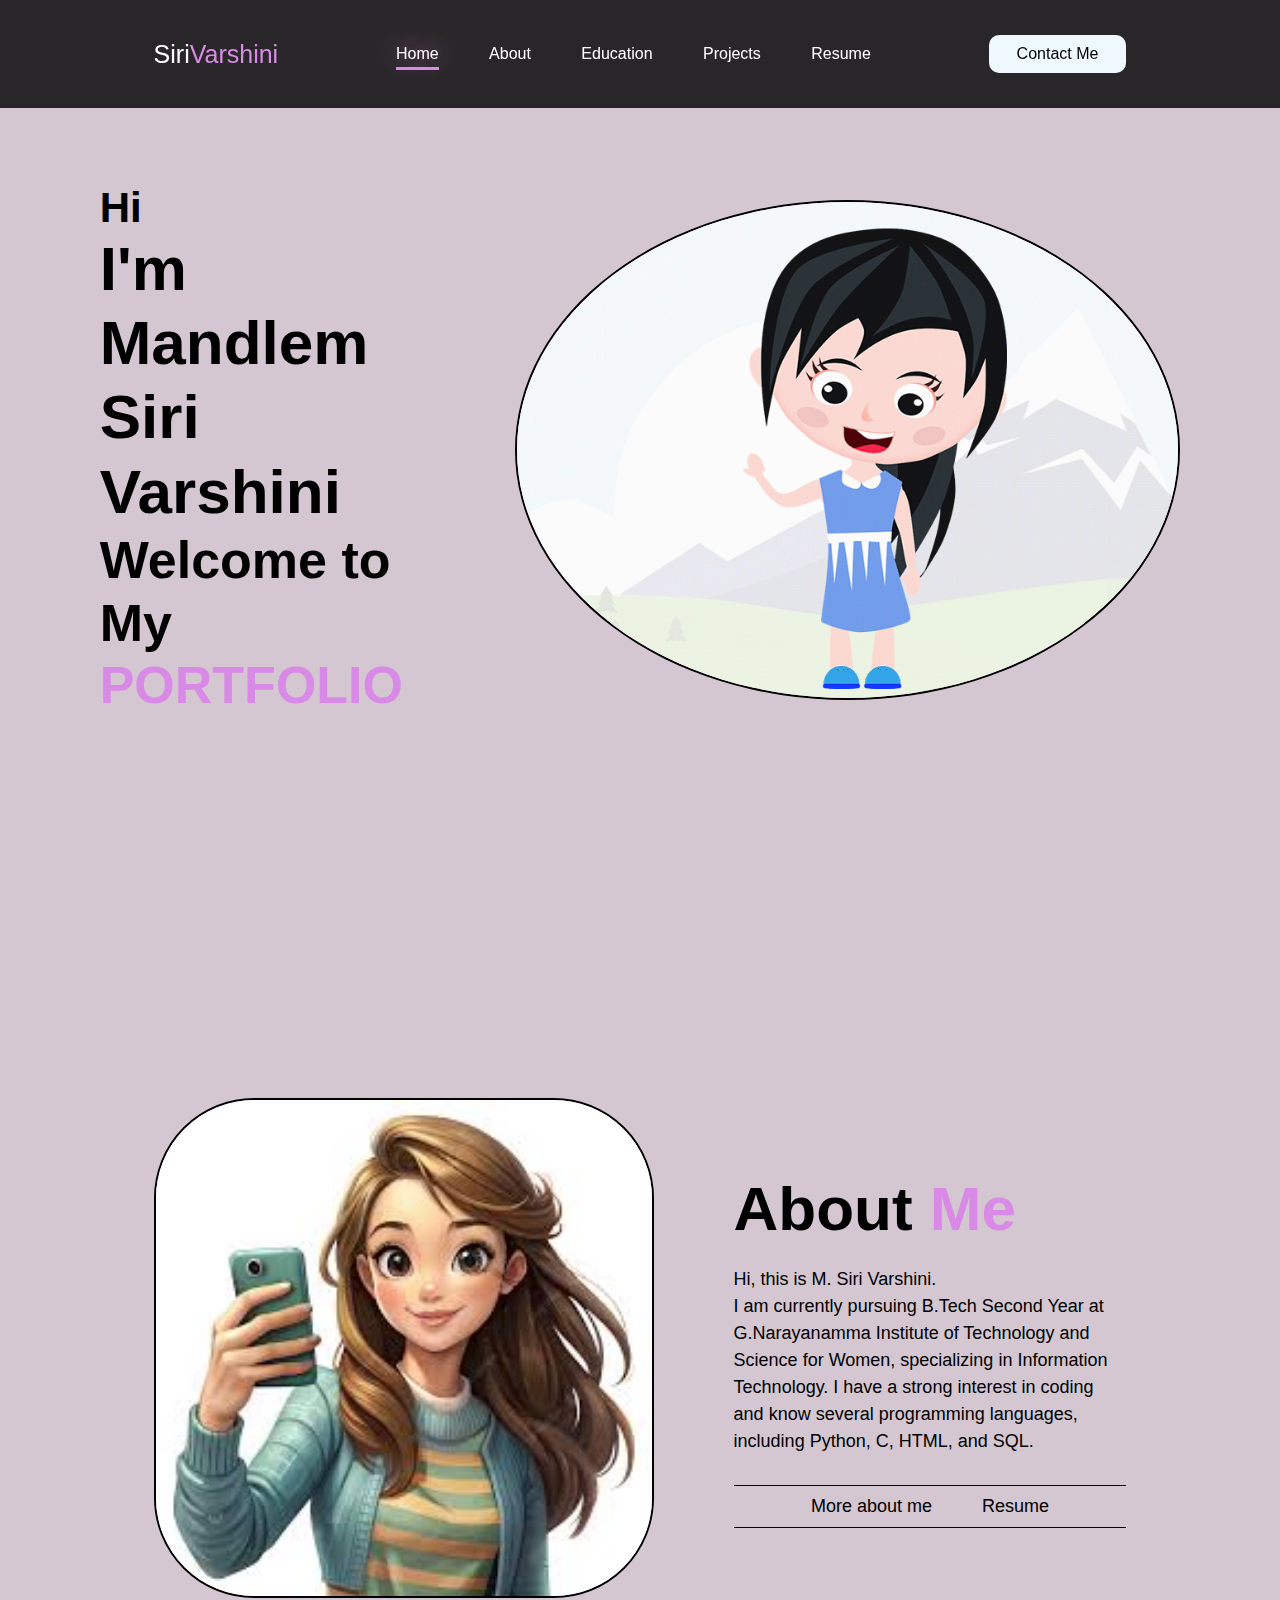
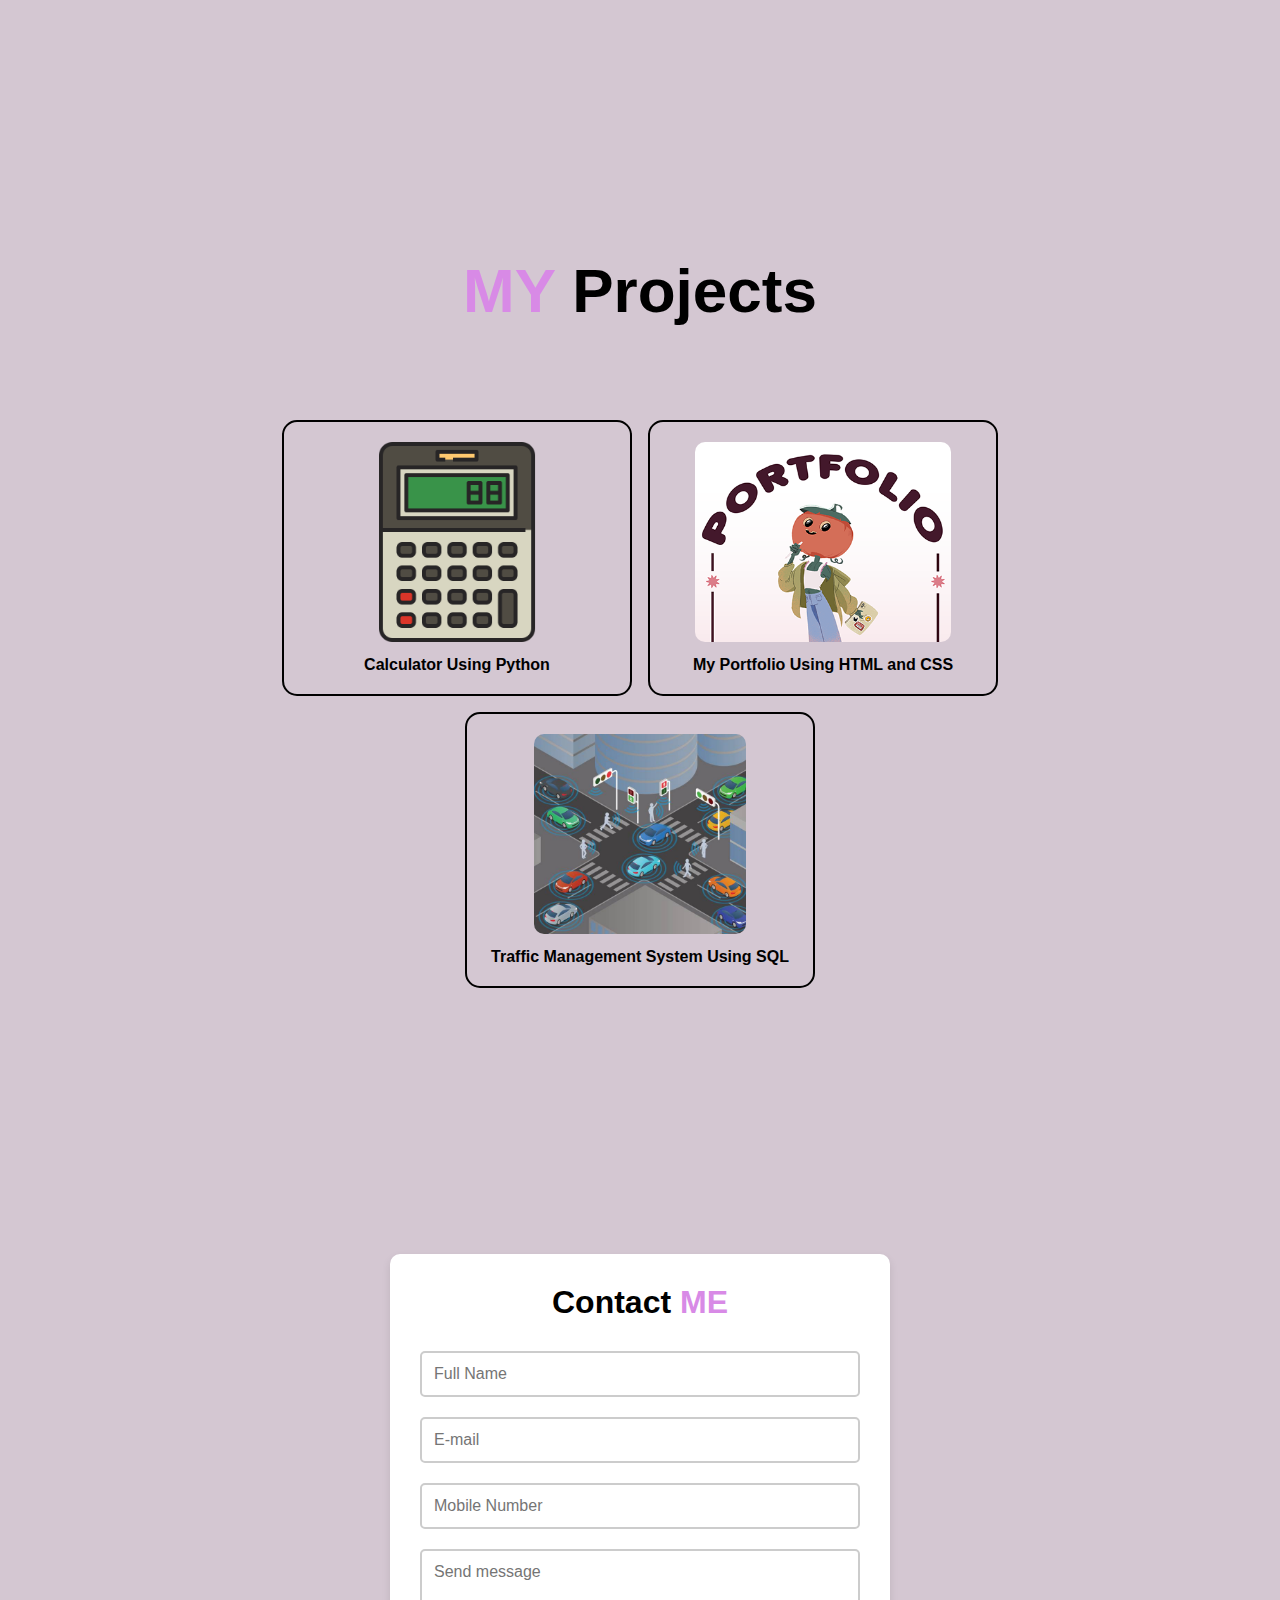
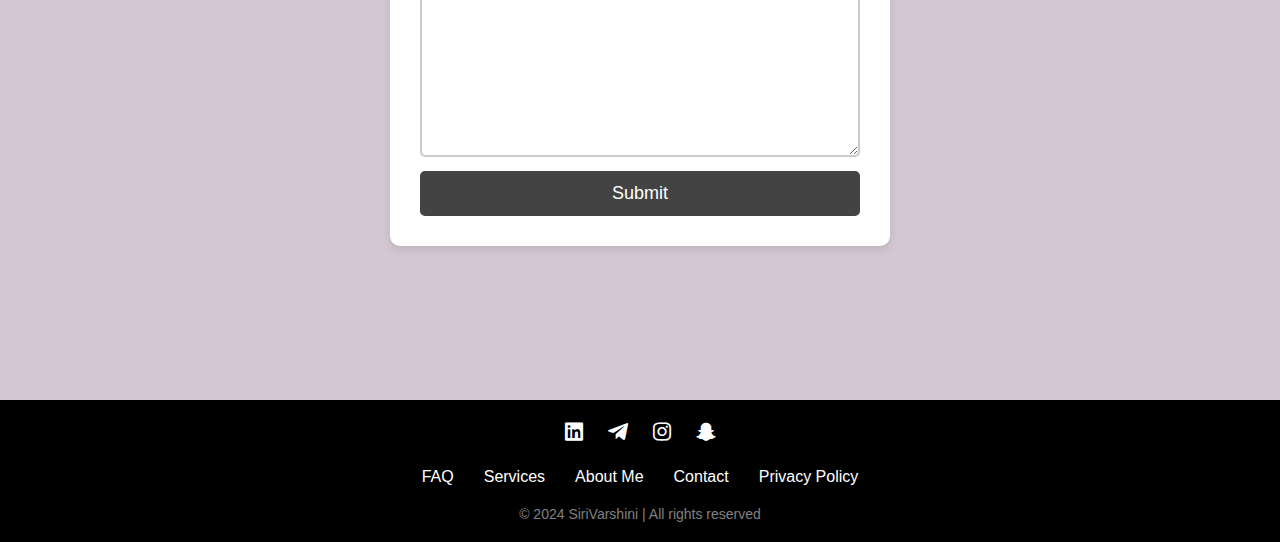
<file: index.html>
<!DOCTYPE html>
<html lang="en">
<head>
    <meta charset="UTF-8">
    <meta name="viewport" content="width=device-width, initial-scale=1.0">
    <title>My Portfolio</title>
    <link rel="stylesheet" href="style.css">
    <link href="https://cdn.jsdelivr.net/npm/boxicons@2.1.4/css/boxicons.min.css" rel="stylesheet">
</head>
<body>

    <header class="header">
        <a href="#" class="logo">Siri<span>Varshini</span></a>
        <nav class="navbar">
            <a href="#home" class="active">Home</a>
            <a href="#about">About</a>
            <a href="education.html">Education</a>
            <a href="#projects">Projects</a>
            <a href="documents/Siri_Varshini_Resume (1).pdf" target="_blank">Resume</a>  
        </nav>
        <a href="#contact" class="contact">Contact Me</a>
    </header>

    <section id="home" class="home">
        <div class="home-content">
            <div class="content">
                <h3>Hi</h3>
                <h1>I'm Mandlem Siri Varshini</h1>
                <h2>Welcome to</h2>
                <h2>My <span>PORTFOLIO</span></h2>
            </div>
            <div class="image-container">
                <img src="portfolio/pic2.gif" alt="Photo" class="image">
            </div>
        </div>
    </section>
    
    <section id="about" class="about">
        <div class="about-content">
            <div class="image1">
                <img src="portfolio/pic.jpg" alt="Photo" height="500px">
            </div>
            <div class="content1">
                <h1>About <span>Me</span></h1>
                <p>
                    Hi, this is M. Siri Varshini.<br>
                    I am currently pursuing B.Tech Second Year at G.Narayanamma Institute of Technology and Science for Women, specializing in Information Technology. 
                    I have a strong interest in coding and know several programming languages, including Python, C, HTML, and SQL.
                </p>
                <div class="myclass">
                    <a href="education.html">More about me</a>
                    <a href="documents/Siri_Varshini_Resume (1).pdf" target="_blank">Resume</a>
                </div>
            </div>
        </div>
    </section>
    
    <section id="projects" class="project">
        <div class="myproject">
            <h1><span>MY</span> Projects</h1>
        </div>
        <div class="outer">
            <div class="project1">
                <a href="documents/calculator.py"><img src="portfolio/calci.png" alt="calculator" height="200"></a>
                <h4>Calculator Using Python</h4>
            </div>
            <div class="project2">
                <a href="portfolio/index.html" target="_blank"><img src="portfolio/port.png" alt="my portfolio" height="200"></a>
                <h4>My Portfolio Using HTML and CSS</h4>
            </div>
            <div class="project3">
                <a href="documents/dbms_casestudy.pdf" target="_blank"><img src="portfolio/traffic.jpg" alt="traffic management system" height="200"></a>
                <h4>Traffic Management System Using SQL</h4>
            </div>
        </div>
    </section>
    <section id="contact" class="contact1">
        <form action="#">
            <h2>Contact <span>ME</span></h2>
            <input type="text" placeholder="Full Name">
            <input type="email" placeholder="E-mail">
            <input type="number" placeholder="Mobile Number">
            <textarea placeholder="Send message" rows="10"></textarea>
            <button class="bt-10">Submit</button>
        </form>
    </section>

    <footer class="foot">
        <div class="social">
            <a href="https://www.linkedin.com/in/mandlem-sirivarshini?utm_source=share&utm_campaign=share_via&utm_content=profile&utm_medium=android_app"><i class='bx bxl-linkedin-square'></i></a>
            <a href="https://t.me/+916303602577"><i class='bx bxl-telegram'></i></a>
            <a href="https://www.instagram.com/siri_mandlem146?igsh=eHFtMGFqcmo4Ynpy"><i class='bx bxl-instagram'></i></a>
            <a href="https://www.snapchat.com/add/siri_mandlem?share_id=15vXdE0lCKo&locale=en-IN"><i class='bx bxl-snapchat'></i></a>
        </div>
        <div class="list">
            <ul class="list1">
                <li><a href="#">FAQ</a></li>
                <li><a href="#">Services</a></li>
                <li><a href="#">About Me</a></li>
                <li><a href="#">Contact</a></li>
                <li><a href="#">Privacy Policy</a></li>
            </ul>
            <p class="copy-right">
                &copy; 2024 SiriVarshini | All rights reserved
            </p>
        </div>
    </footer>

    <script defer src="script.js"></script>

</body>
</html>
</file>
<file: style.css>
*{
    margin: 0;
    padding: 0;
    box-sizing: border-box;
    font-family: 'Poppins',
    sans-serif;
    text-decoration: none;
    list-style: none;
}
header{
    position: fixed;
    top: 0;
    left: 0;
    width: 100%;
    padding: 35px 12%;
    background-color: rgba(0, 0, 0, 0.812);
    justify-content: space-between;
    align-items: center;
    display: flex;
    z-index: 100;
}
.logo{
    color: white;
    font-size: 25px;
    transition: ease 0.3;
    font-weight: 500;
}
.logo:hover{
    color: #d88ae6;
    text-shadow: 0 0 25px #d88ae6,
                 0 0 50px #d88ae6;
    transform: scale(1.1);
}
span{
    color: #d88ae6;
}
.navbar a{
    color: white;
    font-weight: 200;
    margin: 0 23px;
    transition: ease 0.5;
}
.navbar a:hover{
    color: #d88ae6;
    text-shadow: 0 0 25px #d88ae6;
    border-bottom: 3px solid #d88ae6;
    padding-bottom: 5px; 
}
.active{
    color: #d88ae6;
    text-shadow: 0 0 25px #d88ae6;
    border-bottom: 3px solid #d88ae6;
    padding-bottom: 5px;
}
.contact{
    background-color: aliceblue;
    font-weight: 200;
    color: black;
    padding: 10px 28px;
    transition: ease 0.5;
    border-radius: 10px;
}
.contact:hover{
    background-color: #d88ae6;
    color: white;
    transform: scale(1.1);
    text-shadow: 0 0 25px #d88ae6,
                 0 0 50px #d88ae6;
}
.home {
    width: 100%;
    min-height: 100vh;
    background-color: rgba(197, 179, 193, 0.732);
    display: flex;
    align-items: center;
    justify-content: center;
    padding: 50px 12%;
}

.home-content {
    display: flex;
    align-items: center;
    gap: 7em;
    max-width: 1200px;
}

.content h3 {
    font-size: 42px;
}

.content h1 {
    font-size: 62px;
    line-height: 1.2;
}

.content h2 {
    font-size: 52px;
    line-height: 1.2;
    font-weight: 600;
}

.image-container {
    display: flex;
    justify-content: center;
    align-items: center;
}

.image {
    height: 500px;
    border-radius: 50%;
    border: 2px solid black;
}

::-webkit-scrollbar{
    width: 12px;
}
::-webkit-scrollbar-thumb{
    background-color: #d88ae6;
}
::-webkit-scrollbar-track{
    background-color: grey;
}
.about {
    width: 100%;
    min-height: 100vh;
    background-color: rgba(197, 179, 193, 0.732);
    display: flex;
    align-items: center;
    justify-content: center;
    padding: 50px 12%;
}

.about-content {
    display: flex;
    align-items: center;
    gap: 5em;
    max-width: 1000px;
}

.image1 img {
    border: 2px solid black;
    border-radius: 20%;
    height: 500px;
}

.content1 {
    max-width: 500px;
}

.content1 h1 {
    font-size: 62px;
    line-height: 1.2;
}

.content1 p {
    font-size: 18px;
    margin: 20px 0 30px;
    line-height: 1.5;
}

.myclass {
    display: flex;
    justify-content: center; 
    gap: 50px; 
    border-top: 1px solid black;
    border-bottom: 1px solid black;
    padding: 10px 0;
    width: 100%; 
    max-width: 400px; 
    margin: auto;
}

.myclass a {
    text-decoration: none;
    color: black;
    font-size: 18px;
    transition: 0.3s;
}

.myclass a:hover {
    color: #d88ae6;
    text-shadow: 0 0 10px #d88ae6;
    border-bottom: 3px solid #d88ae6;
    padding-bottom: 5px;
}

.project {
    width: 100%;
    min-height: 100vh;
    background-color: rgba(197, 179, 193, 0.732);
    display: flex;
    flex-direction: column;
    align-items: center;
    gap: 2em; 
    padding: 55px 12% 0; 
}
.project h1 {
    font-size: 62px;
    margin-bottom: 1em; 
    text-align: center;
}
.outer {
    display: inline-flex;
    flex-wrap: wrap; 
    gap: 1em;
    justify-content: center; 
}
.outer div {
    border: 2px solid black; 
    border-radius: 15px;
    padding: 20px; 
    transition: transform 0.5s ease;
    width: 350px; 
    height: auto; 
    display: flex;
    flex-direction: column; 
    align-items: center; 
    text-align: center;
    gap: 10px; 
}
.outer div img {  
    border-radius: 10px; 
}
.outer div p {
    font-size: 16px; 
    color: #333; 
    margin: 0;
}
.outer div:hover {
    transform: scale(1.05); 
    border-color: #444; 
    background-color: rgba(0, 0, 0, 0.421);
}
.outer div:hover::before {
    opacity: 0.5; /* Makes the overlay visible on hover */
}
.contact1 {
    background-color: rgba(197, 179, 193, 0.732); 
    padding: 50px 20px;
    display: flex;
    justify-content: center; 
    align-items: center; 
    min-height: 100vh;
}

form {
    background-color: #fff;
    padding: 30px;
    border-radius: 10px; 
    box-shadow: 0 4px 8px rgba(0, 0, 0, 0.1);
    width: 100%;
    max-width: 500px;
}

form h2 {
    font-size: 32px;
    text-align: center; 
    margin-bottom: 20px;
}
form input, form textarea {
    width: 100%; 
    padding: 12px; 
    margin: 10px 0;
    border: 2px solid #ccc; 
    border-radius: 5px; 
    font-size: 16px; 
    box-sizing: border-box; 
}

form button.bt-10 {
    width: 100%;
    padding: 12px;
    background-color: rgba(0, 0, 0, 0.736); 
    color: white;
    border: none;
    border-radius: 5px;
    font-size: 18px; 
    cursor: pointer; 
    transition: background-color 0.3s ease; 
}

form button.bt-10:hover {
    background-color: #d88ae6; 
    color: white;
    transform: scale(1.1);
    font-weight: 600;
}
footer.foot {
    background-color: black;
    color: white;
    text-align: center;
    padding: 20px 0;
}

footer .social {
    display: flex;
    justify-content: center;
    gap: 20px;
    margin-bottom: 20px;
}

footer .social a {
    color: white;
    font-size: 24px;
    transition: transform 0.3s, color 0.3s;
}

footer .social a:hover {
    transform: scale(1.2);
    color: #d88ae6; /* Change hover color */
}

footer .list {
    display: flex;
    flex-direction: column;
    align-items: center;
}

footer .list1 {
    display: flex;
    gap: 30px;
    list-style: none;
    padding: 0;
    margin: 0;
}

footer .list1 li a {
    color: white;
    text-decoration: none;
    font-size: 16px;
    transition: color 0.3s, text-decoration 0.3s;
}

footer .list1 li a:hover {
    color: #d88ae6; /* Change hover color */
    text-decoration: underline;
    padding-bottom: 3px;
}

footer .copy-right {
    margin-top: 20px;
    font-size: 14px;
    color: gray;
}
</file>
